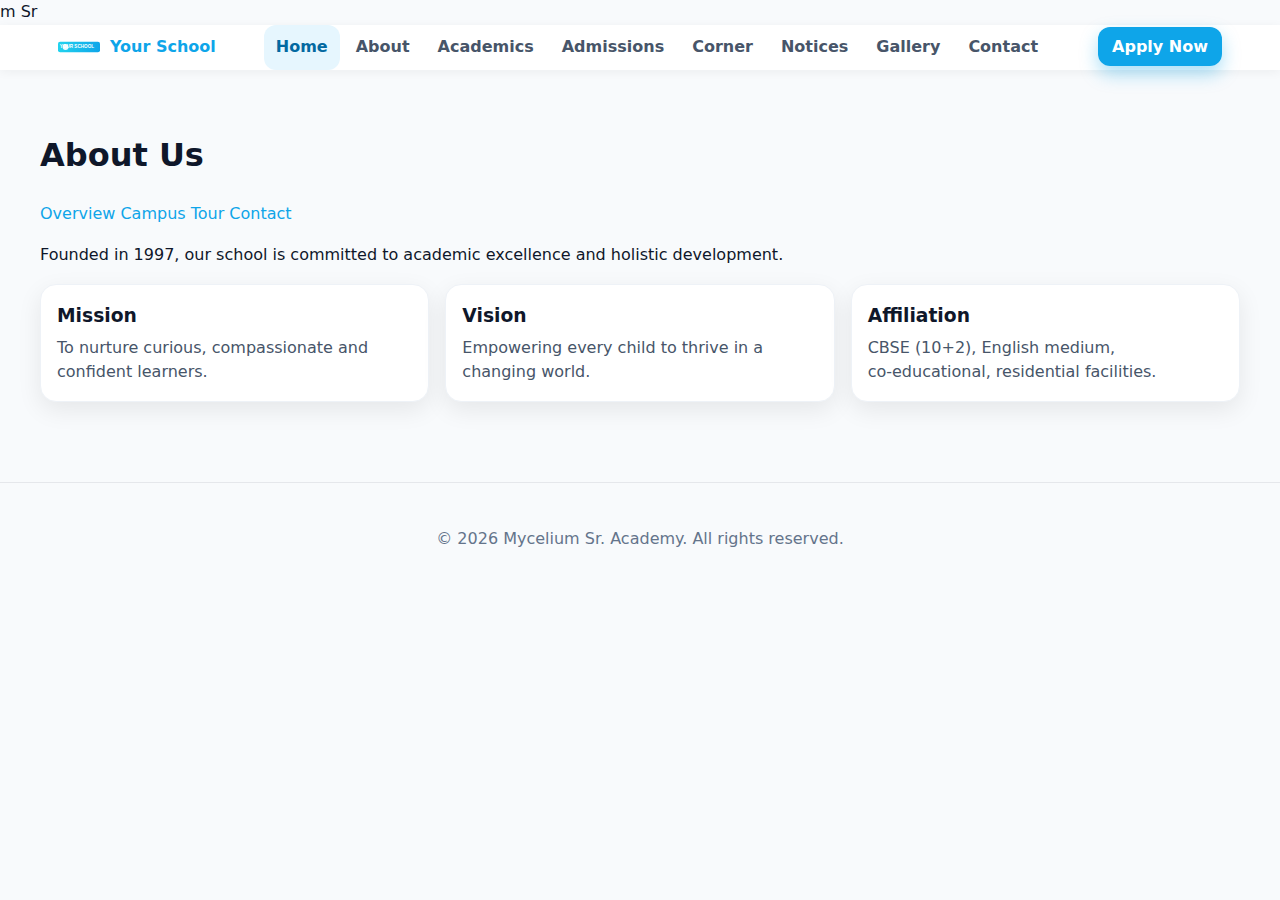
<file: about.html>
m Sr<!doctype html>
<html lang='en'>
<head>

  <meta charset="utf-8">
  <meta name="viewport" content="width=device-width, initial-scale=1">
  <meta name="description" content="School website with Corner hub, notices, gallery, academics and admissions.">
  <link rel="icon" href="favicon.svg">
  <link rel="stylesheet" href="assets/css/style.css">
  <script defer src="assets/js/main.js"></script>

<title>about - Mycelium Sr. Academy</title>
</head>
<body>

<header>
  <div class="container nav">
    <a class="brand" href="index.html" aria-label="Go to homepage">
      <img src="assets/img/logo.svg" alt="School Logo"><span>Your School</span>
    </a>
    <nav class="navlinks" aria-label="Main">
      <a href="index.html" class="active">Home</a>
      <a href="about.html">About</a>
      <a href="academics.html">Academics</a>
      <a href="admissions.html">Admissions</a>
      <a href="corner.html">Corner</a>
      <a href="notices.html">Notices</a>
      <a href="gallery.html">Gallery</a>
      <a href="contact.html">Contact</a>
    </nav>
    <div class="nav-cta"><a href="admissions.html">Apply Now</a></div>
    <button class="burger" aria-label="Toggle menu">☰</button>
  </div>
</header>


<main class="container section">
  <h1>About Us</h1>
  <div class="layout">
    <aside class="sidebar">
      <a class="side-link active" href="about.html">Overview</a>
      <a class="side-link" href="gallery.html">Campus Tour</a>
      <a class="side-link" href="contact.html">Contact</a>
    </aside>
    <div>
      <p>Founded in 1997, our school is committed to academic excellence and holistic development.</p>
      <div class="grid">
        <div class="card"><h3>Mission</h3><p>To nurture curious, compassionate and confident learners.</p></div>
        <div class="card"><h3>Vision</h3><p>Empowering every child to thrive in a changing world.</p></div>
        <div class="card"><h3>Affiliation</h3><p>CBSE (10+2), English medium, co‑educational, residential facilities.</p></div>
      </div>
    </div>
  </div>
</main>


<footer>
  <div class="container">
    <p>&copy; <span data-year></span> Mycelium Sr. Academy. All rights reserved.</p>
  </div>
</footer>

</body>
</html>
</file>
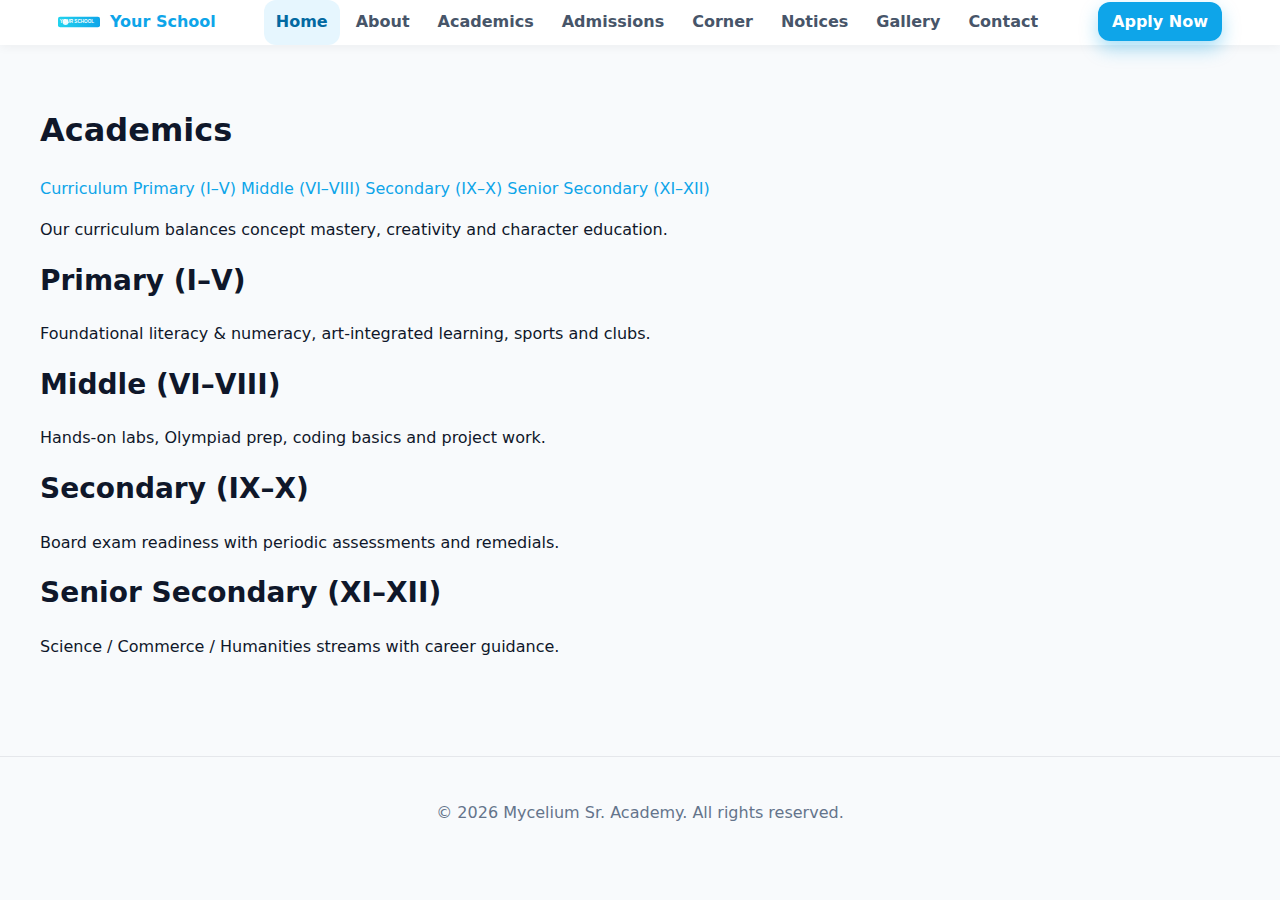
<file: academics.html>
<!doctype html>
<html lang='en'>
<head>

  <meta charset="utf-8">
  <meta name="viewport" content="width=device-width, initial-scale=1">
  <meta name="description" content="School website with Corner hub, notices, gallery, academics and admissions.">
  <link rel="icon" href="favicon.svg">
  <link rel="stylesheet" href="assets/css/style.css">
  <script defer src="assets/js/main.js"></script>

<title>academics - Mycelium Sr. Academy</title>
</head>
<body>

<header>
  <div class="container nav">
    <a class="brand" href="index.html" aria-label="Go to homepage">
      <img src="assets/img/logo.svg" alt="School Logo"><span>Your School</span>
    </a>
    <nav class="navlinks" aria-label="Main">
      <a href="index.html" class="active">Home</a>
      <a href="about.html">About</a>
      <a href="academics.html">Academics</a>
      <a href="admissions.html">Admissions</a>
      <a href="corner.html">Corner</a>
      <a href="notices.html">Notices</a>
      <a href="gallery.html">Gallery</a>
      <a href="contact.html">Contact</a>
    </nav>
    <div class="nav-cta"><a href="admissions.html">Apply Now</a></div>
    <button class="burger" aria-label="Toggle menu">☰</button>
  </div>
</header>


<main class="container section">
  <h1>Academics</h1>
  <div class="layout">
    <aside class="sidebar">
      <a class="side-link active" href="academics.html">Curriculum</a>
      <a class="side-link" href="#primary">Primary (I–V)</a>
      <a class="side-link" href="#middle">Middle (VI–VIII)</a>
      <a class="side-link" href="#secondary">Secondary (IX–X)</a>
      <a class="side-link" href="#senior">Senior Secondary (XI–XII)</a>
    </aside>
    <div>
      <p>Our curriculum balances concept mastery, creativity and character education.</p>
      <h2 id="primary">Primary (I–V)</h2>
      <p>Foundational literacy & numeracy, art-integrated learning, sports and clubs.</p>
      <h2 id="middle">Middle (VI–VIII)</h2>
      <p>Hands-on labs, Olympiad prep, coding basics and project work.</p>
      <h2 id="secondary">Secondary (IX–X)</h2>
      <p>Board exam readiness with periodic assessments and remedials.</p>
      <h2 id="senior">Senior Secondary (XI–XII)</h2>
      <p>Science / Commerce / Humanities streams with career guidance.</p>
    </div>
  </div>
</main>


<footer>
  <div class="container">
    <p>&copy; <span data-year></span> Mycelium Sr. Academy. All rights reserved.</p>
  </div>
</footer>

</body>
</html>
</file>
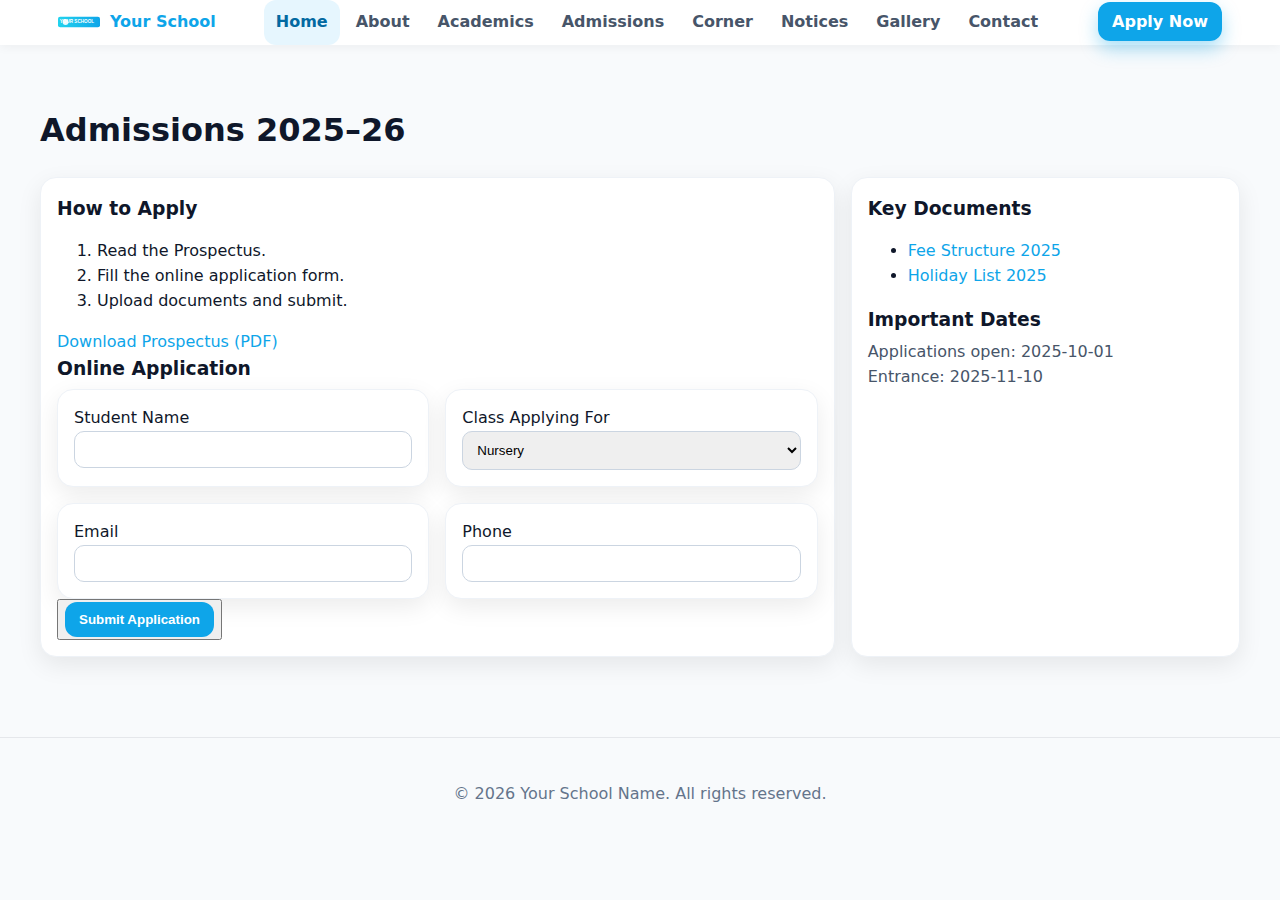
<file: admissions.html>
<!doctype html>
<html lang='en'>
<head>
  <meta charset="utf-8">
  <meta name="viewport" content="width=device-width, initial-scale=1">
  <meta name="description" content="School website with Corner hub, notices, gallery, academics and admissions.">
  <link rel="icon" href="favicon.svg">
  <link rel="stylesheet" href="assets/css/style.css">
  <script defer src="assets/js/main.js"></script>
  <title>Admissions - Your School</title>
</head>
<body>

<header>
  <div class="container nav">
    <a class="brand" href="index.html" aria-label="Go to homepage">
      <img src="assets/img/logo.svg" alt="School Logo"><span>Your School</span>
    </a>
    <nav class="navlinks" aria-label="Main">
      <a href="index.html" class="active">Home</a>
      <a href="about.html">About</a>
      <a href="academics.html">Academics</a>
      <a href="admissions.html">Admissions</a>
      <a href="corner.html">Corner</a>
      <a href="notices.html">Notices</a>
      <a href="gallery.html">Gallery</a>
      <a href="contact.html">Contact</a>
    </nav>
    <div class="nav-cta"><a href="admissions.html">Apply Now</a></div>
    <button class="burger" aria-label="Toggle menu">☰</button>
  </div>
</header>

<main class="container section">
  <h1>Admissions 2025–26</h1>
  <div class="grid">
    <div class="card" style="grid-column:span 8">
      <h3>How to Apply</h3>
      <ol>
        <li>Read the Prospectus.</li>
        <li>Fill the online application form.</li>
        <li>Upload documents and submit.</li>
      </ol>
      <p><a href="assets/docs/admission-prospectus.pdf" download>Download Prospectus (PDF)</a></p>

      <h3>Online Application</h3>
      <!-- ✅ Formspree integration -->
      <form action="https://formspree.io/f/xwpnaqlp" method="POST">
        <div class="grid">
          <label class="card" style="grid-column:span 6">
            Student Name<br>
            <input name="studentName" required style="width:100%;padding:10px;border:1px solid #cbd5e1;border-radius:10px">
          </label>

          <label class="card" style="grid-column:span 6">
            Class Applying For<br>
            <select name="class" required style="width:100%;padding:10px;border:1px solid #cbd5e1;border-radius:10px">
              <option>Nursery</option>
              <option>KG</option>
              <option>Class I</option>
              <option>Class XI</option>
            </select>
          </label>

          <label class="card" style="grid-column:span 6">
            Email<br>
            <input type="email" name="email" required style="width:100%;padding:10px;border:1px solid #cbd5e1;border-radius:10px">
          </label>

          <label class="card" style="grid-column:span 6">
            Phone<br>
            <input type="tel" name="phone" required style="width:100%;padding:10px;border:1px solid #cbd5e1;border-radius:10px">
          </label>
        </div>

        <!-- Optional: redirect to a thank-you page after submission -->
        <input type="hidden" name="_redirect" value="https://yourusername.github.io/yourrepo/thankyou.html">

        <p>
          <button class="nav-cta" type="submit">
            <span style="padding:10px 14px;display:inline-block;background:var(--brand);color:#fff;border-radius:12px;font-weight:700">
              Submit Application
            </span>
          </button>
        </p>
      </form>
    </div>

    <div class="card" style="grid-column:span 4">
      <h3>Key Documents</h3>
      <ul>
        <li><a href="assets/docs/fee-structure-2025.pdf" download>Fee Structure 2025</a></li>
        <li><a href="assets/docs/holiday-list-2025.pdf" download>Holiday List 2025</a></li>
      </ul>
      <h3>Important Dates</h3>
      <p>Applications open: 2025-10-01<br>Entrance: 2025-11-10</p>
    </div>
  </div>
</main>

<footer>
  <div class="container">
    <p>&copy; <span data-year></span> Your School Name. All rights reserved.</p>
  </div>
</footer>

</body>
</html>
</file>
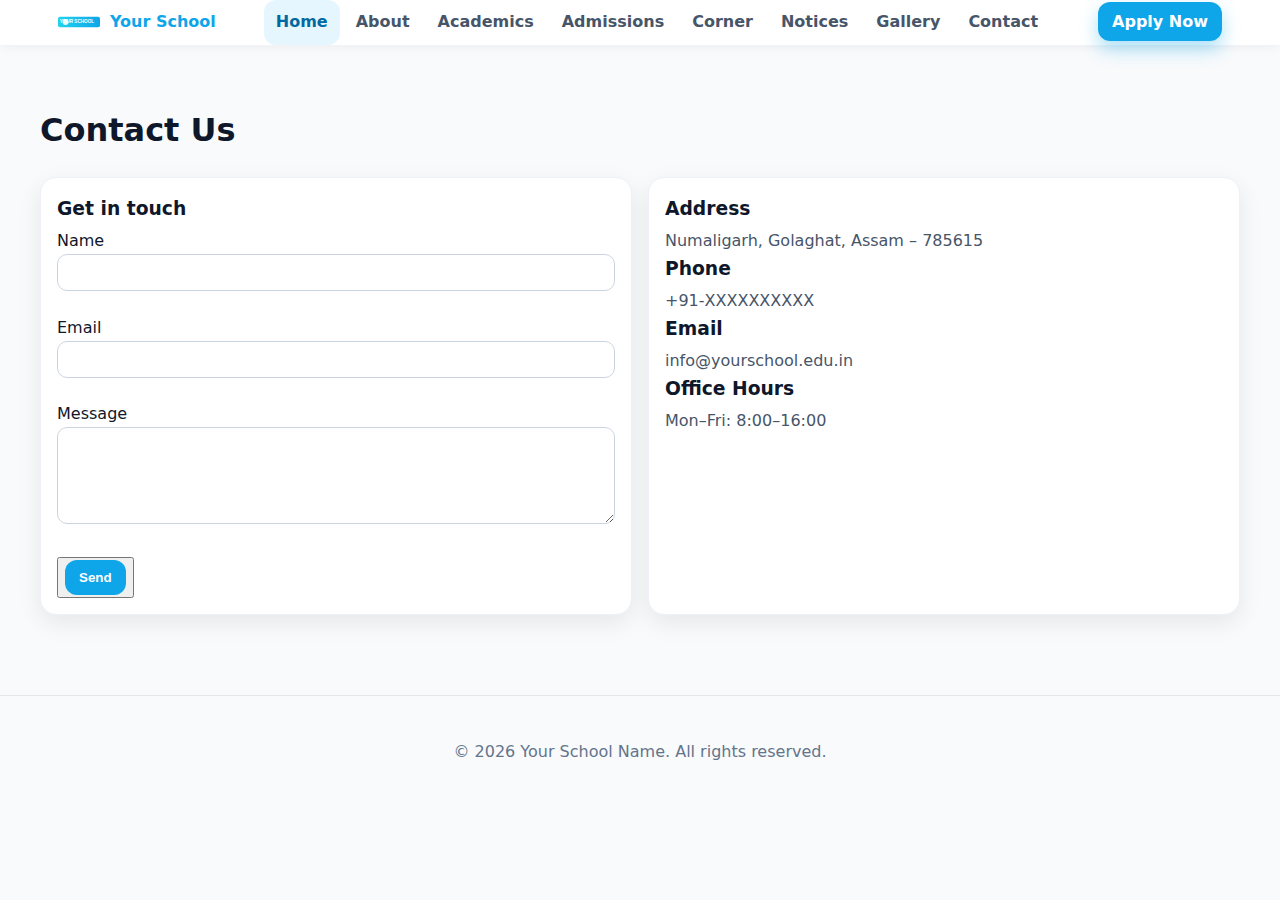
<file: contact.html>
<!doctype html>
<html lang='en'>
<head>

  <meta charset="utf-8">
  <meta name="viewport" content="width=device-width, initial-scale=1">
  <meta name="description" content="School website with Corner hub, notices, gallery, academics and admissions.">
  <link rel="icon" href="favicon.svg">
  <link rel="stylesheet" href="assets/css/style.css">
  <script defer src="assets/js/main.js"></script>

<title>contact - Your School</title>
</head>
<body>

<header>
  <div class="container nav">
    <a class="brand" href="index.html" aria-label="Go to homepage">
      <img src="assets/img/logo.svg" alt="School Logo"><span>Your School</span>
    </a>
    <nav class="navlinks" aria-label="Main">
      <a href="index.html" class="active">Home</a>
      <a href="about.html">About</a>
      <a href="academics.html">Academics</a>
      <a href="admissions.html">Admissions</a>
      <a href="corner.html">Corner</a>
      <a href="notices.html">Notices</a>
      <a href="gallery.html">Gallery</a>
      <a href="contact.html">Contact</a>
    </nav>
    <div class="nav-cta"><a href="admissions.html">Apply Now</a></div>
    <button class="burger" aria-label="Toggle menu">☰</button>
  </div>
</header>


<main class="container section">
  <h1>Contact Us</h1>
  <div class="grid">
    <div class="card" style="grid-column:span 6">
      <h3>Get in touch</h3>
      <form onsubmit="event.preventDefault(); alert('Message sent! (Demo)');">
        <label>Name<br><input required style="width:100%;padding:10px;border:1px solid #cbd5e1;border-radius:10px"></label><br><br>
        <label>Email<br><input type="email" required style="width:100%;padding:10px;border:1px solid #cbd5e1;border-radius:10px"></label><br><br>
        <label>Message<br><textarea required rows="5" style="width:100%;padding:10px;border:1px solid #cbd5e1;border-radius:10px"></textarea></label><br><br>
        <button class="nav-cta" type="submit"><span style="padding:10px 14px;display:inline-block;background:var(--brand);color:#fff;border-radius:12px;font-weight:700">Send</span></button>
      </form>
    </div>
    <div class="card" style="grid-column:span 6">
      <h3>Address</h3>
      <p>Numaligarh, Golaghat, Assam – 785615</p>
      <h3>Phone</h3>
      <p>+91‑XXXXXXXXXX</p>
      <h3>Email</h3>
      <p>info@yourschool.edu.in</p>
      <h3>Office Hours</h3>
      <p>Mon–Fri: 8:00–16:00</p>
    </div>
  </div>
</main>


<footer>
  <div class="container">
    <p>&copy; <span data-year></span> Your School Name. All rights reserved.</p>
  </div>
</footer>

</body>
</html>
</file>
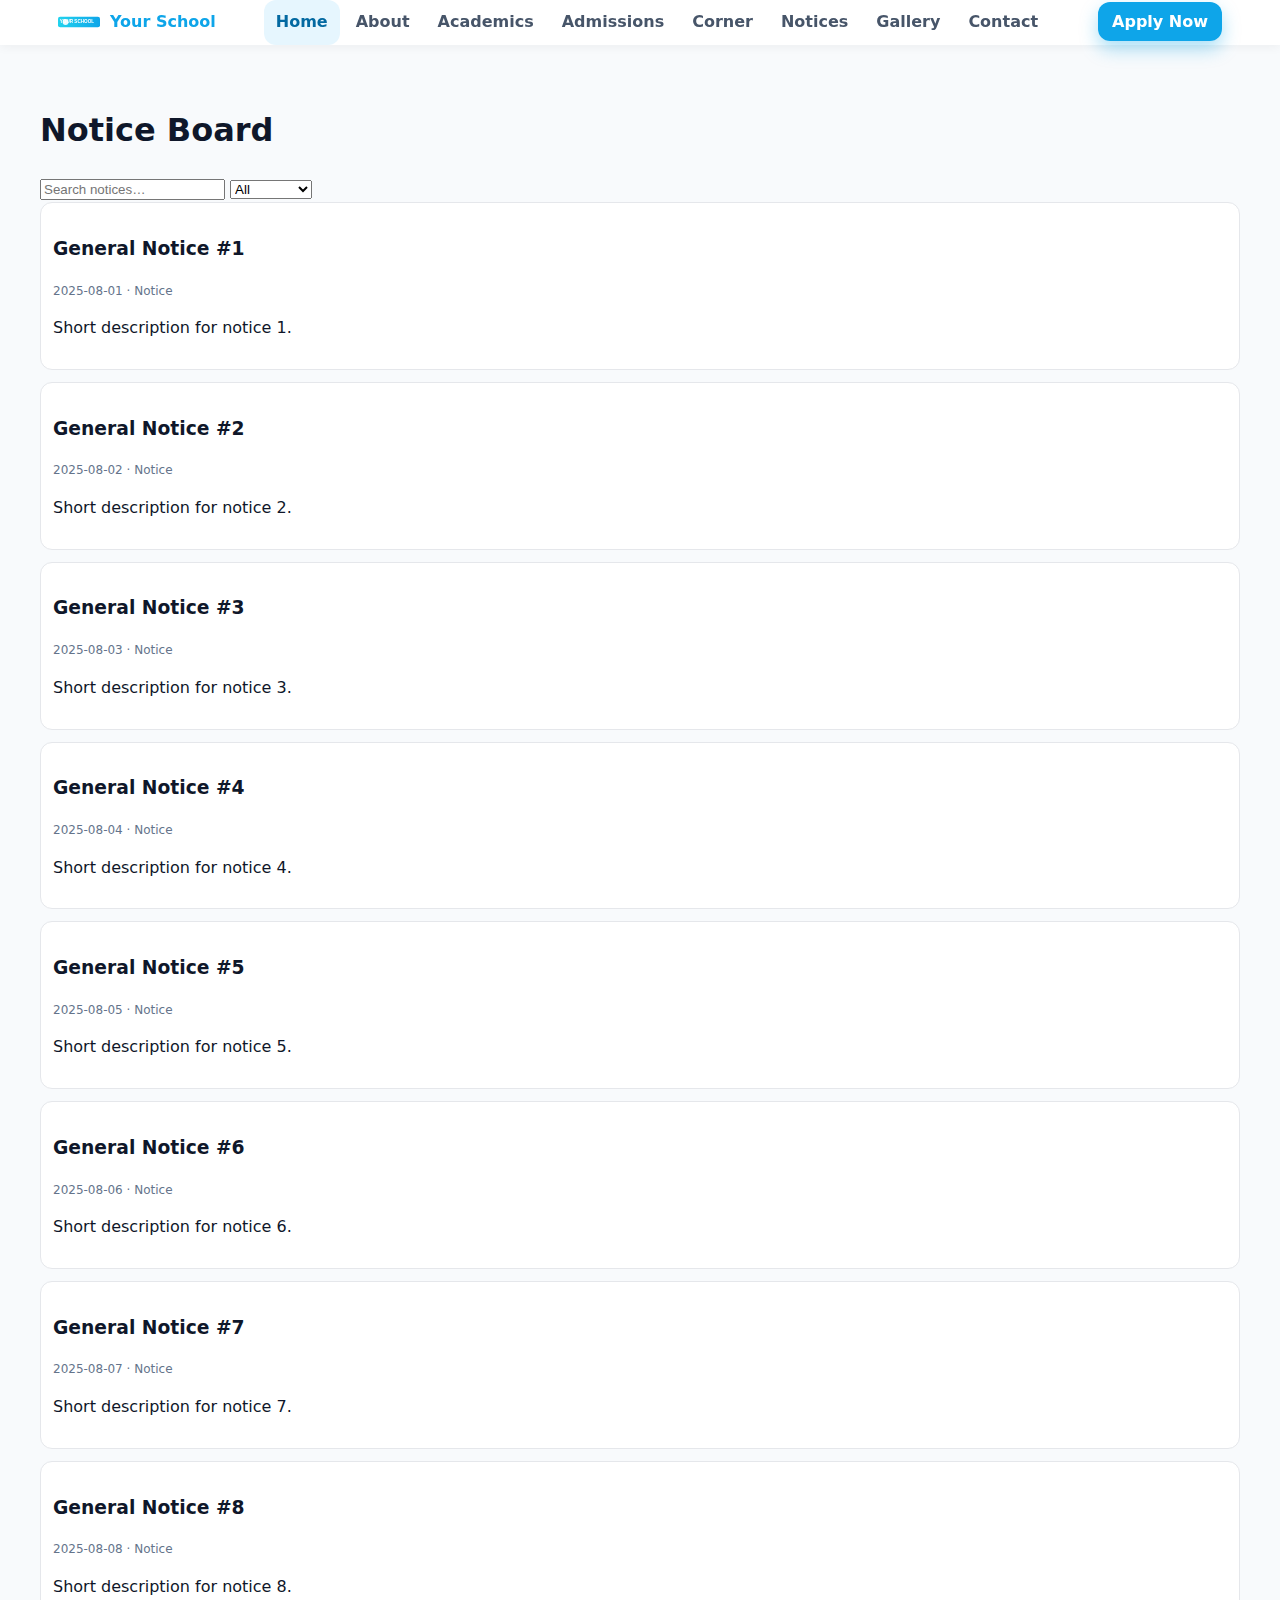
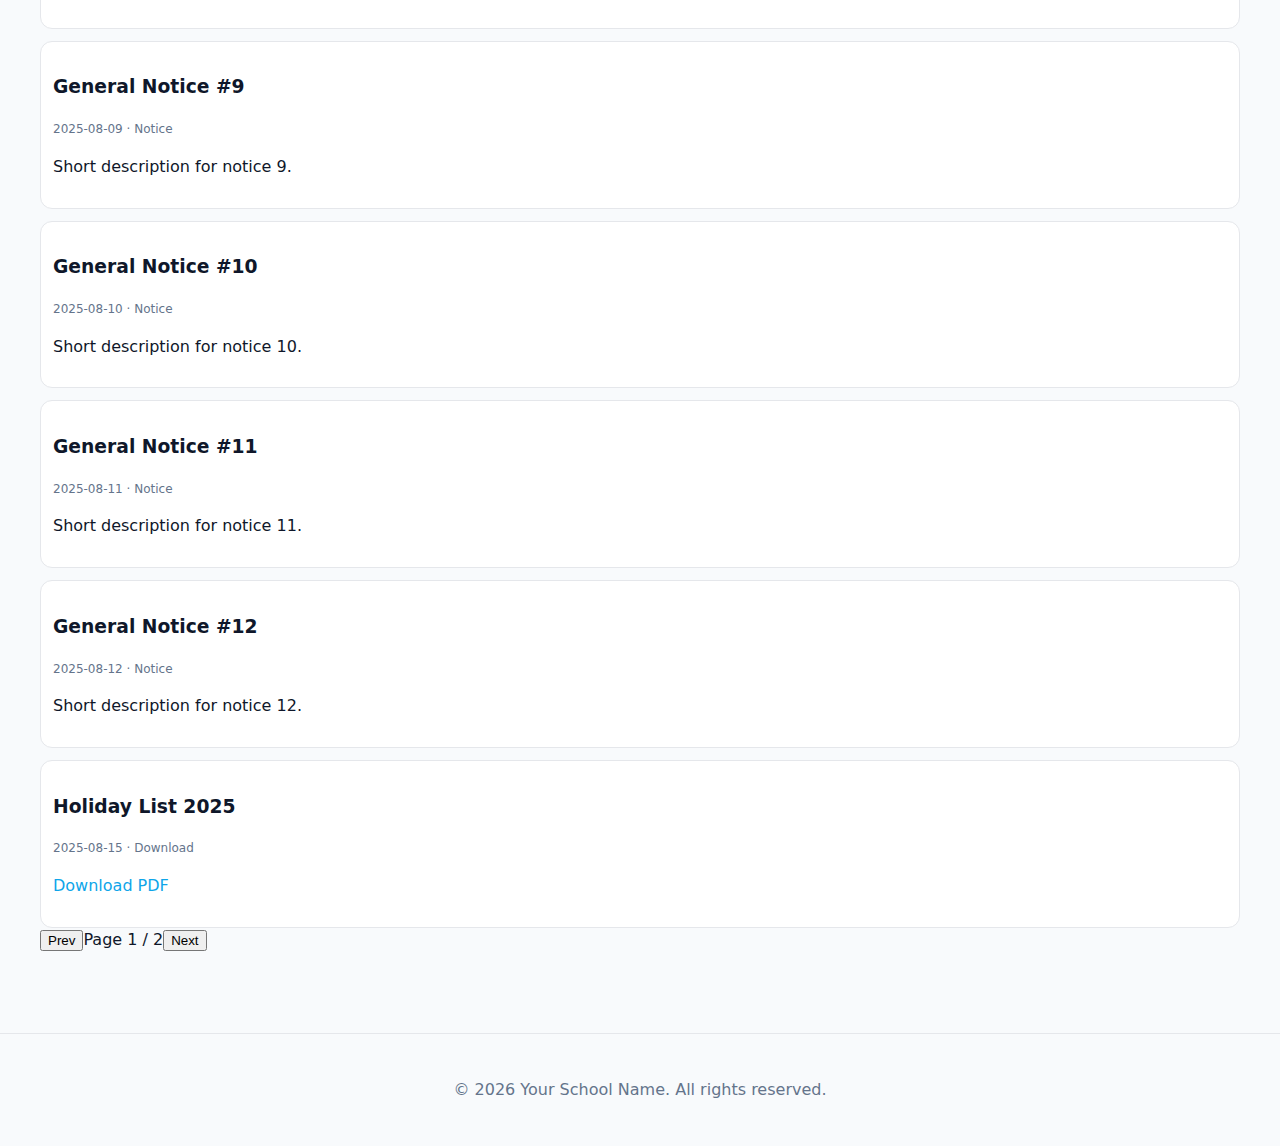
<file: notices.html>
<!doctype html>
<html lang='en'>
<head>

  <meta charset="utf-8">
  <meta name="viewport" content="width=device-width, initial-scale=1">
  <meta name="description" content="School website with Corner hub, notices, gallery, academics and admissions.">
  <link rel="icon" href="favicon.svg">
  <link rel="stylesheet" href="assets/css/style.css">
  <script defer src="assets/js/main.js"></script>

<title>notices - Your School</title>
</head>
<body>

<header>
  <div class="container nav">
    <a class="brand" href="index.html" aria-label="Go to homepage">
      <img src="assets/img/logo.svg" alt="School Logo"><span>Your School</span>
    </a>
    <nav class="navlinks" aria-label="Main">
      <a href="index.html" class="active">Home</a>
      <a href="about.html">About</a>
      <a href="academics.html">Academics</a>
      <a href="admissions.html">Admissions</a>
      <a href="corner.html">Corner</a>
      <a href="notices.html">Notices</a>
      <a href="gallery.html">Gallery</a>
      <a href="contact.html">Contact</a>
    </nav>
    <div class="nav-cta"><a href="admissions.html">Apply Now</a></div>
    <button class="burger" aria-label="Toggle menu">☰</button>
  </div>
</header>


<main class="container section">
  <h1>Notice Board</h1>
  <div id="notice-wrap" class="tools">
    <input type="search" placeholder="Search notices…">
    <select>
      <option value="all">All</option>
      <option value="notice">Notice</option>
      <option value="circular">Circular</option>
      <option value="download">Download</option>
    </select>
  </div>
  <div class="list">
    <article class="item" data-cat="notice"><h3>General Notice #1</h3><p class="meta">2025-08-01 · Notice</p><p>Short description for notice 1.</p></article>
<article class="item" data-cat="notice"><h3>General Notice #2</h3><p class="meta">2025-08-02 · Notice</p><p>Short description for notice 2.</p></article>
<article class="item" data-cat="notice"><h3>General Notice #3</h3><p class="meta">2025-08-03 · Notice</p><p>Short description for notice 3.</p></article>
<article class="item" data-cat="notice"><h3>General Notice #4</h3><p class="meta">2025-08-04 · Notice</p><p>Short description for notice 4.</p></article>
<article class="item" data-cat="notice"><h3>General Notice #5</h3><p class="meta">2025-08-05 · Notice</p><p>Short description for notice 5.</p></article>
<article class="item" data-cat="notice"><h3>General Notice #6</h3><p class="meta">2025-08-06 · Notice</p><p>Short description for notice 6.</p></article>
<article class="item" data-cat="notice"><h3>General Notice #7</h3><p class="meta">2025-08-07 · Notice</p><p>Short description for notice 7.</p></article>
<article class="item" data-cat="notice"><h3>General Notice #8</h3><p class="meta">2025-08-08 · Notice</p><p>Short description for notice 8.</p></article>
<article class="item" data-cat="notice"><h3>General Notice #9</h3><p class="meta">2025-08-09 · Notice</p><p>Short description for notice 9.</p></article>
<article class="item" data-cat="notice"><h3>General Notice #10</h3><p class="meta">2025-08-10 · Notice</p><p>Short description for notice 10.</p></article>
<article class="item" data-cat="notice"><h3>General Notice #11</h3><p class="meta">2025-08-11 · Notice</p><p>Short description for notice 11.</p></article>
<article class="item" data-cat="notice"><h3>General Notice #12</h3><p class="meta">2025-08-12 · Notice</p><p>Short description for notice 12.</p></article>
    <article class="item" data-cat="download"><h3>Holiday List 2025</h3><p class="meta">2025-08-15 · Download</p><p><a href="assets/docs/holiday-list-2025.pdf" download>Download PDF</a></p></article>
  </div>
  <div class="pagination"><button class="prev">Prev</button><span class="page-info">Page 1 / 2</span><button class="next">Next</button></div>
</main>


<footer>
  <div class="container">
    <p>&copy; <span data-year></span> Your School Name. All rights reserved.</p>
  </div>
</footer>

</body>
</html>
</file>
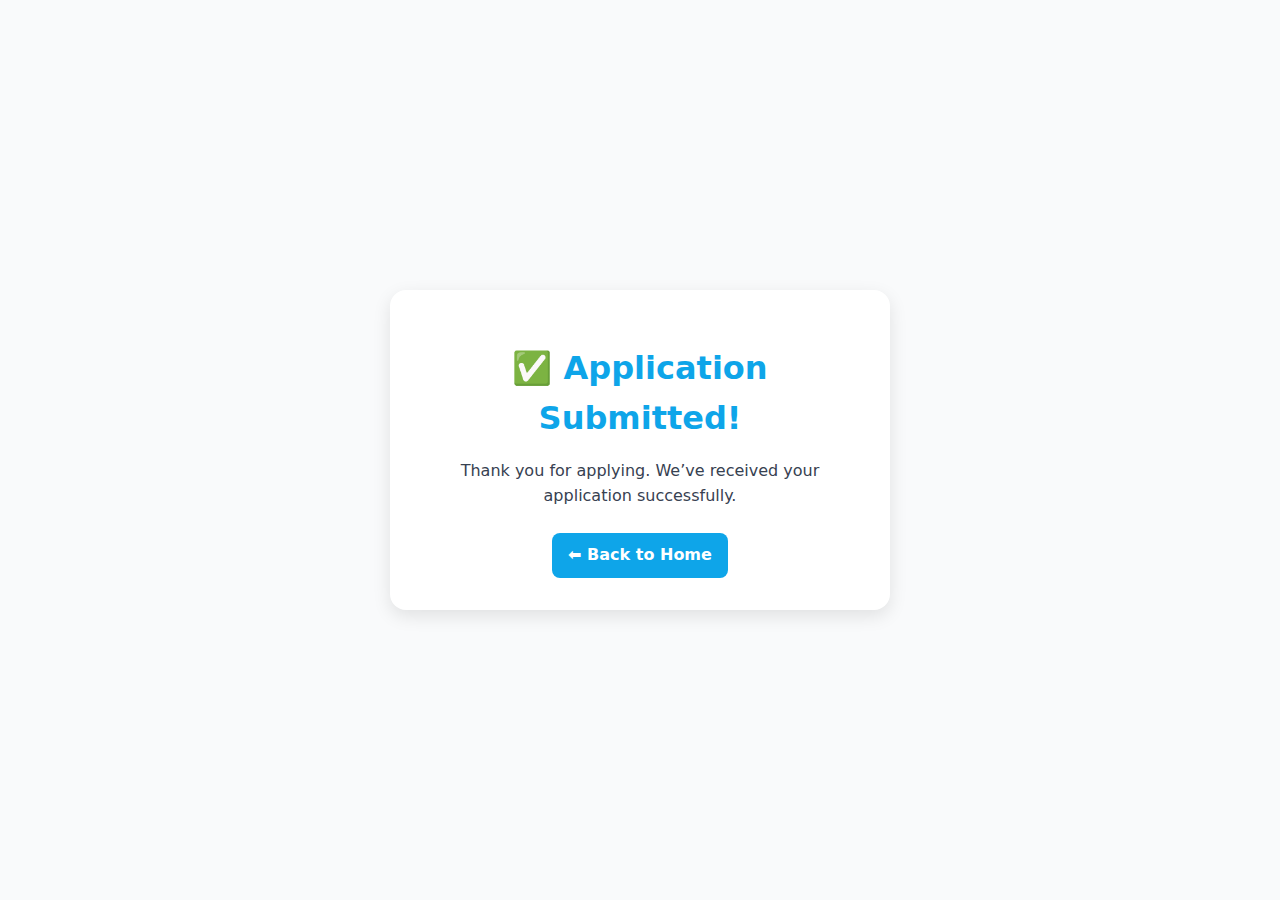
<file: thankyou.html>
<!doctype html>
<html lang="en">
<head>
  <meta charset="utf-8">
  <meta name="viewport" content="width=device-width, initial-scale=1">
  <title>Thank You - Your School</title>
  <link rel="stylesheet" href="assets/css/style.css">
  <style>
    body {
      display: flex;
      justify-content: center;
      align-items: center;
      height: 100vh;
      text-align: center;
      background: #f9fafb;
      font-family: system-ui, sans-serif;
    }
    .thankyou-box {
      background: white;
      padding: 2rem;
      border-radius: 1rem;
      box-shadow: 0 6px 18px rgba(0,0,0,0.1);
      max-width: 500px;
    }
    .thankyou-box h1 {
      color: var(--brand, #2563eb);
      margin-bottom: 1rem;
    }
    .thankyou-box p {
      margin-bottom: 1.5rem;
      color: #374151;
    }
    .thankyou-box a {
      display: inline-block;
      padding: 10px 16px;
      background: var(--brand, #2563eb);
      color: #fff;
      border-radius: 8px;
      text-decoration: none;
      font-weight: 600;
    }
    .thankyou-box a:hover {
      background: #1e40af;
    }
  </style>
</head>
<body>
  <div class="thankyou-box">
    <h1>✅ Application Submitted!</h1>
    <p>Thank you for applying. We’ve received your application successfully.</p>
    <a href="index.html">⬅ Back to Home</a>
  </div>
</body>
</html>
</file>
<file: assets/css/style.css>
:root {
  --brand: #0ea5e9;
  --brand-2: #22d3ee;
  --brand-dark: #0369a1;
  --ink: #0f172a;
  --muted: #475569;
  --bg: #f8fafc;
  --card: #ffffff;
  --ring: rgba(14, 165, 233, .35);
  --radius: 16px;
  --shadow: 0 8px 24px rgba(0,0,0,.08);
}

/* ===== Reset & Base ===== */
* { box-sizing: border-box; }
html, body { height: 100%; margin: 0; }
body {
  font-family: system-ui, -apple-system, Segoe UI, Roboto, Arial, sans-serif;
  color: var(--ink);
  background: var(--bg);
  line-height: 1.55;
}
a { color: var(--brand); text-decoration: none; }
a:hover { text-decoration: underline; }
img { max-width: 100%; display: block; }

/* ===== Header & Nav ===== */
header {
  position: sticky;
  top: 0;
  background: #fff;
  box-shadow: 0 2px 10px rgba(0,0,0,.05);
  z-index: 50;
}
.nav {
  display: flex; align-items: center; justify-content: space-between;
  gap: 12px; padding: 10px 16px;
}
.brand { display: flex; align-items: center; gap: 10px; font-weight: 900; }
.brand img { width: 42px; height: 42px; }
.navlinks { display: flex; gap: 4px; flex-wrap: wrap; }
.navlinks a {
  padding: 10px 12px; border-radius: 12px; font-weight: 600;
  color: var(--muted);
}
.navlinks a.active, .navlinks a:hover {
  background: #e6f6fe; color: var(--brand-dark);
}
.nav-cta a {
  background: var(--brand); color: #fff;
  padding: 10px 14px; border-radius: 12px; font-weight: 700;
  box-shadow: 0 8px 18px var(--ring);
}
.burger { display: none; border: 0; background: transparent; font-size: 28px; }

@media(max-width: 980px) {
  .burger { display: block; }
  .navlinks { display: none; flex-direction: column; align-items: flex-start; }
  .navlinks.open { display: flex; }
}

/* ===== Hero Slider ===== */
.hero { background: linear-gradient(180deg, #e6f6fe 0, transparent 65%); padding: 12px 0; }
.slider { position: relative; overflow: hidden; border-radius: 18px; border: 1px solid #e5e7eb; background: #fff; box-shadow: var(--shadow); }
.slide-track { display: flex; transition: transform .6s ease; }
.slide {
  min-width: 100%; height: 440px;
  display: grid; grid-template-columns: 1.1fr .9fr;
}
.slide .copy { padding: 28px; }
.slide h1 { font-size: clamp(26px, 3.6vw, 40px); margin: 0 0 6px; }
.slide p { color: var(--muted); margin: 0 0 14px; }
.slide .cta { display: flex; gap: 10px; flex-wrap: wrap; }
.slide .media img { width: 100%; height: 100%; object-fit: cover; }
.dots { position: absolute; bottom: 10px; left: 0; right: 0; text-align: center; }
.dots button {
  width: 10px; height: 10px; border-radius: 50%; border: 0;
  margin: 0 4px; background: #cbd5e1;
}
.dots button.active { background: var(--brand); }

/* ===== Sections ===== */
.container { width: min(1200px, 100%); margin-inline: auto; padding: 0 18px; }
.section { padding: 40px 0; }
.section h2 { font-size: clamp(20px, 2.6vw, 28px); margin: 0 0 20px; }

/* ===== Quick Links ===== */
.grid { display: grid; grid-template-columns: repeat(12, 1fr); gap: 16px; }
.card {
  grid-column: span 4; background: #fff; border: 1px solid #eef2f7;
  border-radius: var(--radius); padding: 16px; box-shadow: var(--shadow);
  transition: transform .2s ease;
}
.card:hover { transform: translateY(-3px); }
.card h3 { margin: 0 0 6px; }
.card p { margin: 0; color: var(--muted); }
@media(max-width: 960px) { .card { grid-column: span 6; } }
@media(max-width: 560px) { .card { grid-column: span 12; } }

/* ===== Announcements ===== */
.list { display: grid; grid-template-columns: 1fr; gap: 12px; }
.item {
  background: #fff; border: 1px solid #e5e7eb;
  border-radius: 12px; padding: 12px;
}
.item .meta { font-size: 12px; color: #64748b; }

/* ===== Teachers Section ===== */
.teacher-grid {
  display: grid; grid-template-columns: repeat(auto-fit, minmax(220px, 1fr));
  gap: 20px; margin-top: 20px;
}
.teacher-card {
  background: #fff; border: 1px solid #e5e7eb; border-radius: var(--radius);
  padding: 16px; text-align: center; box-shadow: var(--shadow);
  transition: transform .2s ease;
}
.teacher-card:hover { transform: translateY(-4px); }
.teacher-card img {
  width: 110px; height: 110px; border-radius: 50%;
  object-fit: cover; margin-bottom: 12px;
  border: 3px solid var(--brand);
}
.teacher-card h4 { margin: 8px 0 4px; font-size: 16px; color: var(--ink); }
.teacher-card p { margin: 0; font-size: 14px; color: var(--muted); }

/* ===== Contact Info Section ===== */
.contact-info {
  background: #fff; border: 1px solid #e5e7eb;
  border-radius: var(--radius); padding: 20px;
  box-shadow: var(--shadow);
}
.contact-info p { margin: 6px 0; color: var(--muted); font-size: 15px; }
.contact-info strong { color: var(--brand-dark); }
.contact-info iframe { margin-top: 12px; border-radius: var(--radius); }

/* ===== Footer ===== */
footer {
  margin-top: 40px; padding: 28px 0;
  color: #64748b; border-top: 1px solid #e5e7eb;
  text-align: center;
}
</file>
